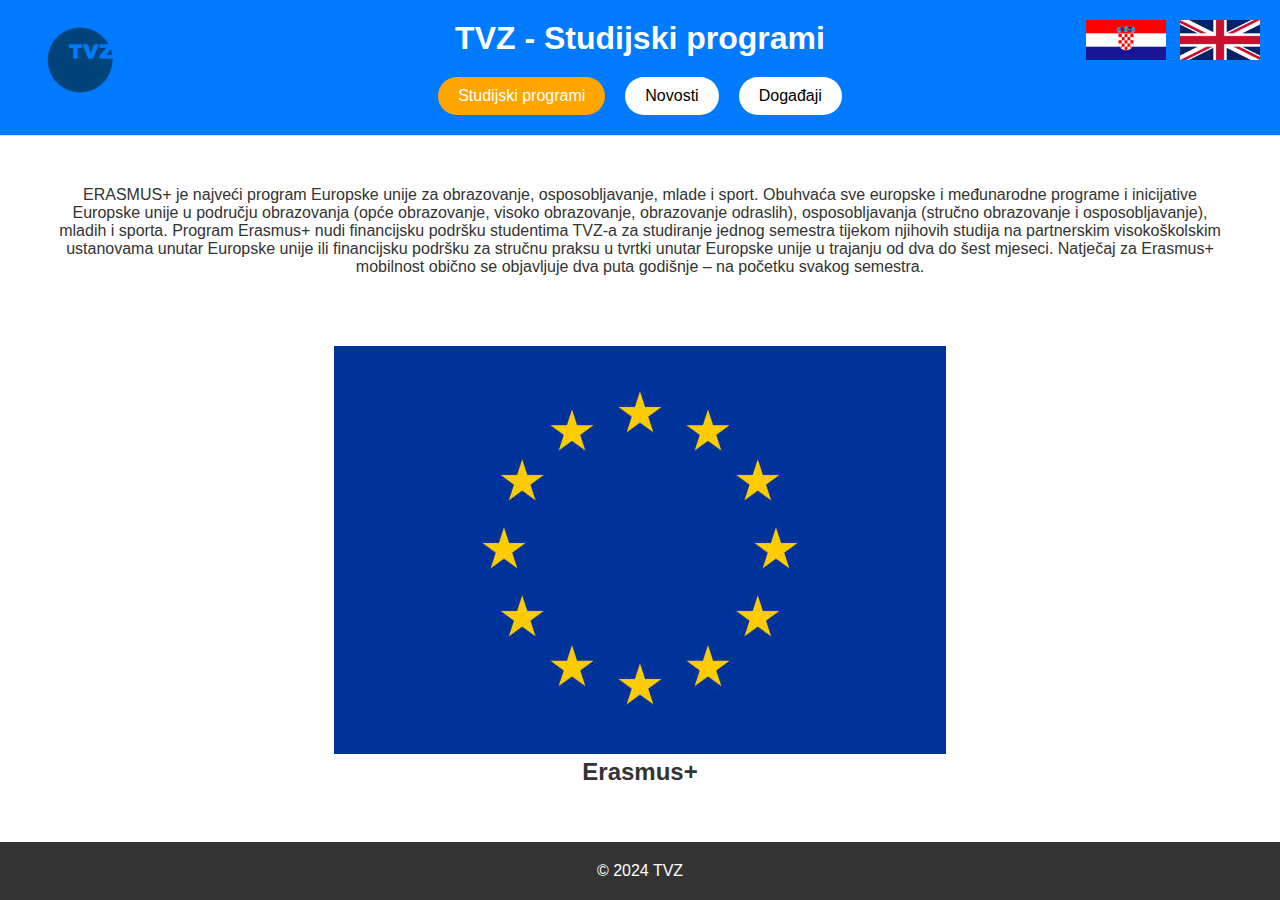
<file: index.html>
<!DOCTYPE html>
<html lang="hr">
<head>
    <meta charset="UTF-8">
    <meta name="viewport" content="width=device-width, initial-scale=1.0">
    <title>Erasmus+ Razmjena nastavnika</title>
    <link rel="stylesheet" href="style.css">
</head>
<body>
    <header>
        <div class="logo">
            <img src="images/logo.png" alt="Logo">
        </div>
        <h1>TVZ - Studijski programi</h1>
        <div class="flags">
            <a href="#" id="hr-flag"><img src="images/CRO.png" alt="Croatian Flag"></a>
            <a href="#" id="eng-flag"><img src="images/UK.png" alt="English Flag"></a>
        </div>
        <nav>
            <ul class="nav-center">
                <li class="dropdown active">
                    <a href="#">Studijski programi</a>
                    <div class="dropdown-content">
                        <a href="akademski.html">Akademski programi</a>
                        <a href="studijski.html">Studijski programi</a>
                    </div>
                </li>
                <li><a href="novosti.html">Novosti</a></li>
                <li><a href="dogadaji.html">Događaji</a></li>
            </ul>
        </nav>
    </header>

    <main>
        <section class="erasmus-description">
            <p>ERASMUS+ je najveći program Europske unije za obrazovanje, osposobljavanje, mlade i sport. Obuhvaća sve europske i međunarodne programe i inicijative Europske unije u području obrazovanja (opće obrazovanje, visoko obrazovanje, obrazovanje odraslih), osposobljavanja (stručno obrazovanje i osposobljavanje), mladih i sporta. Program Erasmus+ nudi financijsku podršku studentima TVZ-a za studiranje jednog semestra tijekom njihovih studija na partnerskim visokoškolskim ustanovama unutar Europske unije ili financijsku podršku za stručnu praksu u tvrtki unutar Europske unije u trajanju od dva do šest mjeseci. Natječaj za Erasmus+ mobilnost obično se objavljuje dva puta godišnje – na početku svakog semestra.</p>
        </section>

        <section class="erasmus">
            <div class="erasmus-content">
                <img src="images/EU.jpg" alt="Zastava Europske unije">
                <div class="erasmus-text">
                    <h2>Erasmus+</h2>
                </div>
            </div>
        </section>
    </main>

    <footer>
        <p>&copy; 2024 TVZ</p>
    </footer>

    <script>
        const hrFlag = document.getElementById('hr-flag');
        const engFlag = document.getElementById('eng-flag');

        hrFlag.addEventListener('click', function(event) {
            event.preventDefault();
            localStorage.setItem('language', 'hr');
            updateLanguage();
        });

        engFlag.addEventListener('click', function(event) {
            event.preventDefault();
            localStorage.setItem('language', 'en');
            updateLanguage();
        });

        document.addEventListener('DOMContentLoaded', function() {
            updateLanguage();
        });

        function updateLanguage() {
            const language = localStorage.getItem('language');
            if (language === 'en') {
                engFlag.href = '#';
                hrFlag.href = 'index.html';
                document.querySelector('.nav-center li.active').classList.remove('active');
                document.querySelectorAll('.nav-center li')[0].classList.add('active');
                translateToEnglish();
            } else {
                hrFlag.href = '#';
                engFlag.href = '#';
                document.querySelector('.nav-center li.active').classList.remove('active');
                document.querySelectorAll('.nav-center li')[0].classList.add('active');
                translateToCroatian();
            }
        }

        function translateToEnglish() {
            document.querySelector('h1').textContent = 'TVZ - Study Programs';
            document.querySelector('.nav-center li:nth-child(1) a').textContent = 'Study Programs';
            document.querySelector('.nav-center li:nth-child(2) a').textContent = 'News';
            document.querySelector('.nav-center li:nth-child(3) a').textContent = 'Events';
            document.querySelector('.erasmus-description p').textContent = `ERASMUS+ is the largest European Union program for education, training, youth, and sport. It encompasses all European and international programs and initiatives of the European Union in the field of education (general education, higher education, adult education), training (vocational education and training), youth, and sport. The Erasmus+ program offers TVZ students financial support for studying one semester during their studies at partner higher education institutions within the European Union or financial support for professional practice in a company within the European Union for a period of two to six months. The Erasmus+ mobility competition is generally announced twice a year – at the beginning of each semester.`;
            document.querySelector('.nav-center li.active').classList.remove('active');
            document.querySelectorAll('.nav-center li')[0].classList.add('active');
        }

        function translateToCroatian() {
            document.querySelector('h1').textContent = 'TVZ - Studijski programi';
            document.querySelector('.nav-center li:nth-child(1) a').textContent = 'Studijski programi';
            document.querySelector('.nav-center li:nth-child(2) a').textContent = 'Novosti';
            document.querySelector('.nav-center li:nth-child(3) a').textContent = 'Događaji';
            document.querySelector('.erasmus-description p').textContent = `ERASMUS+ je najveći program Europske unije za obrazovanje, osposobljavanje, mlade i sport. Obuhvaća sve europske i međunarodne programe i inicijative Europske unije u području obrazovanja (opće obrazovanje, visoko obrazovanje, obrazovanje odraslih), osposobljavanja (stručno obrazovanje i osposobljavanje), mladih i sporta. Program Erasmus+ nudi financijsku podršku studentima TVZ-a za studiranje jednog semestra tijekom njihovih studija na partnerskim visokoškolskim ustanovama unutar Europske unije ili financijsku podršku za stručnu praksu u tvrtki unutar Europske unije u trajanju od dva do šest mjeseci. Natječaj za Erasmus+ mobilnost obično se objavljuje dva puta godišnje – na početku svakog semestra.`;
            document.querySelector('.nav-center li.active').classList.remove('active');
            document.querySelectorAll('.nav-center li')[0].classList.add('active');
        }
    </script>
</body>
</html>
</file>
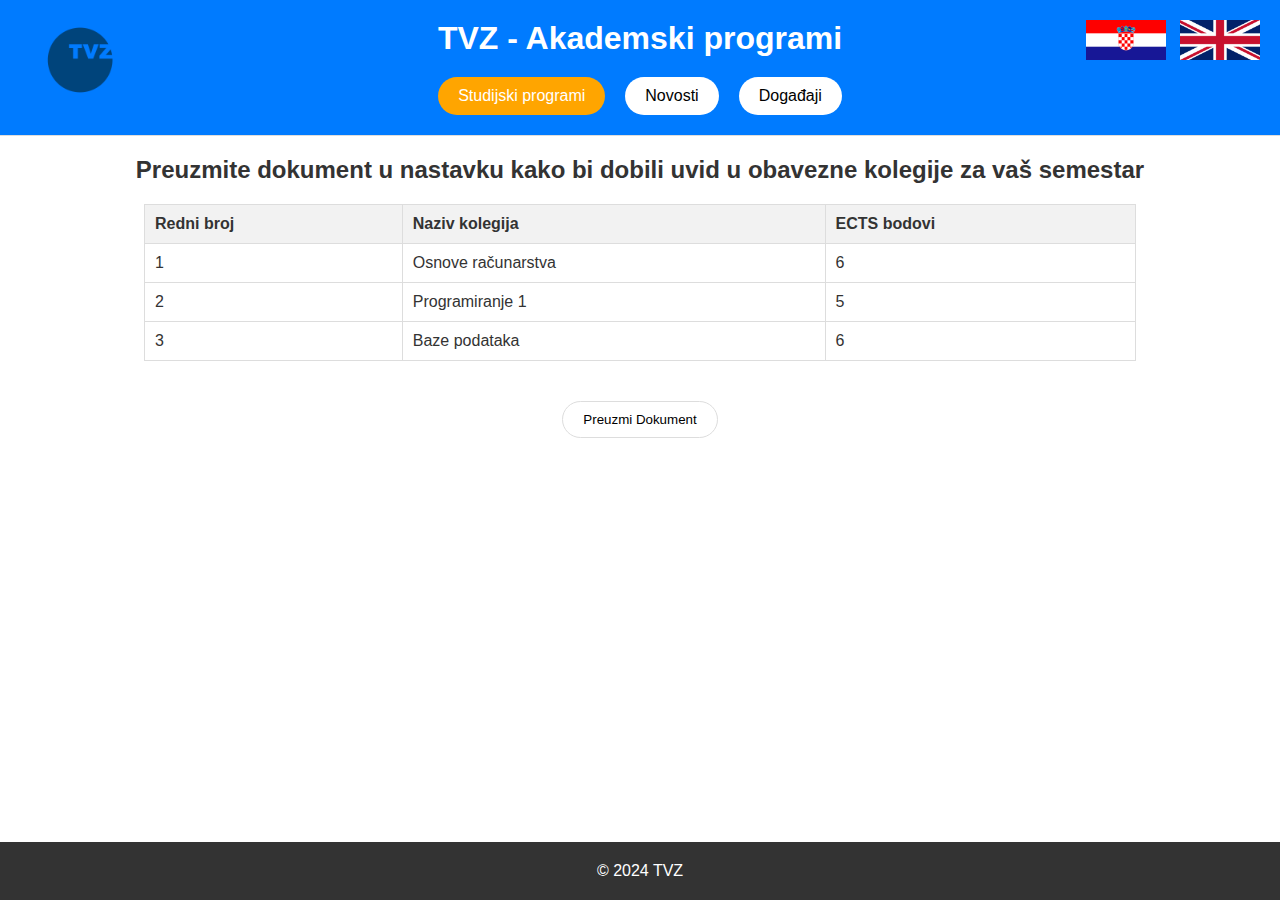
<file: akademski.html>
<!DOCTYPE html>
<html lang="hr">
<head>
    <meta charset="UTF-8">
    <meta name="viewport" content="width=device-width, initial-scale=1.0">
    <title>Akademski programi - TVZ</title>
    <link rel="stylesheet" href="style.css">
</head>
<body>
    <header>
        <div class="logo">
            <img src="images/logo.png" alt="Logo">
        </div>
        <h1>TVZ - Akademski programi</h1>
        <div class="flags">
            <a href="#" id="hr-flag"><img src="images/CRO.png" alt="Croatian Flag"></a>
            <a href="#" id="eng-flag"><img src="images/UK.png" alt="English Flag"></a>
        </div>
        <nav>
            <ul class="nav-center">
                <li class="dropdown">
                    <a href="index.html">Studijski programi</a>
                    <div class="dropdown-content">
                        <a href="akademski.html">Akademski programi</a>
                        <a href="index.html">Studijski programi</a>
                    </div>
                </li>
                <li><a href="novosti.html">Novosti</a></li>
                <li><a href="dogadaji.html">Događaji</a></li>
            </ul>
        </nav>
    </header>

    <main class="container">
        <h2>Preuzmite dokument u nastavku kako bi vidjeli predmete koji odgovaraju za vašu Erasmus+ razmjenu profesora</h2>
        
        <table>
            <thead>
                <tr>
                    <th id="redni-broj-header">Redni broj</th>
                    <th id="naziv-kolegija-header">Naziv kolegija</th>
                    <th id="ects-header">ECTS bodovi</th>
                </tr>
            </thead>
            <tbody>
                <tr>
                    <td>1</td>
                    <td>Osnove računarstva</td>
                    <td>6</td>
                </tr>
                <tr>
                    <td>2</td>
                    <td>Programiranje 1</td>
                    <td>5</td>
                </tr>
                <tr>
                    <td>3</td>
                    <td>Baze podataka</td>
                    <td>6</td>
                </tr>
            </tbody>
        </table>

        <button class="download-btn">Preuzmi Dokument</button>
    </main>

    <footer>
        <p>&copy; 2024 TVZ</p>
    </footer>

    <script>
        const hrFlag = document.getElementById('hr-flag');
        const engFlag = document.getElementById('eng-flag');

        hrFlag.addEventListener('click', function(event) {
            event.preventDefault();
            localStorage.setItem('language', 'hr');
            updateLanguage();
        });

        engFlag.addEventListener('click', function(event) {
            event.preventDefault();
            localStorage.setItem('language', 'en');
            updateLanguage();
        });

        document.addEventListener('DOMContentLoaded', function() {
            updateLanguage();
        });

        function updateLanguage() {
            const language = localStorage.getItem('language');
            if (language === 'en') {
                engFlag.href = '#';
                hrFlag.href = 'akademski.html';
                translateToEnglish();
            } else {
                hrFlag.href = '#';
                engFlag.href = 'akademski.html';
                translateToCroatian();
            }
            updateActiveState();
        }

        function translateToEnglish() {
            document.querySelector('h1').textContent = 'TVZ - Academic Programs';
            document.querySelector('.nav-center li:nth-child(1) a').textContent = 'Study Programs';
            document.querySelector('.dropdown-content a:nth-child(1)').textContent = 'Academic Programs';
            document.querySelector('.dropdown-content a:nth-child(2)').textContent = 'Study Programs';
            document.querySelector('.nav-center li:nth-child(2) a').textContent = 'News';
            document.querySelector('.nav-center li:nth-child(3) a').textContent = 'Events';
            document.querySelector('main h2').textContent = 'Download the document below to see the full list of all compolsory subjects for your semester';
            document.getElementById('redni-broj-header').textContent = 'Serial Number';
            document.getElementById('naziv-kolegija-header').textContent = 'Course Name';
            document.getElementById('ects-header').textContent = 'ECTS Points';
            const tableRows = document.querySelectorAll('tbody tr');
            tableRows[0].querySelector('td:nth-child(2)').textContent = 'Basics of Computing';
            tableRows[1].querySelector('td:nth-child(2)').textContent = 'Programming 1';
            tableRows[2].querySelector('td:nth-child(2)').textContent = 'Databases';
            document.querySelector('.download-btn').textContent = 'Download Document';
        }

        function translateToCroatian() {
            document.querySelector('h1').textContent = 'TVZ - Akademski programi';
            document.querySelector('.nav-center li:nth-child(1) a').textContent = 'Studijski programi';
            document.querySelector('.dropdown-content a:nth-child(1)').textContent = 'Akademski programi';
            document.querySelector('.dropdown-content a:nth-child(2)').textContent = 'Studijski programi';
            document.querySelector('.nav-center li:nth-child(2) a').textContent = 'Novosti';
            document.querySelector('.nav-center li:nth-child(3) a').textContent = 'Događaji';
            document.querySelector('main h2').textContent = 'Preuzmite dokument u nastavku kako bi dobili uvid u obavezne kolegije za vaš semestar';
            document.getElementById('redni-broj-header').textContent = 'Redni broj';
            document.getElementById('naziv-kolegija-header').textContent = 'Naziv kolegija';
            document.getElementById('ects-header').textContent = 'ECTS bodovi';
            const tableRows = document.querySelectorAll('tbody tr');
            tableRows[0].querySelector('td:nth-child(2)').textContent = 'Osnove računarstva';
            tableRows[1].querySelector('td:nth-child(2)').textContent = 'Programiranje 1';
            tableRows[2].querySelector('td:nth-child(2)').textContent = 'Baze podataka';
            document.querySelector('.download-btn').textContent = 'Preuzmi Dokument';
        }

        function updateActiveState() {
            const activeItem = document.querySelector('.nav-center li.active');
            if (activeItem) {
                activeItem.classList.remove('active');
            }
            document.querySelectorAll('.nav-center li')[0].classList.add('active');
        }
    </script>
</body>
</html>
</file>
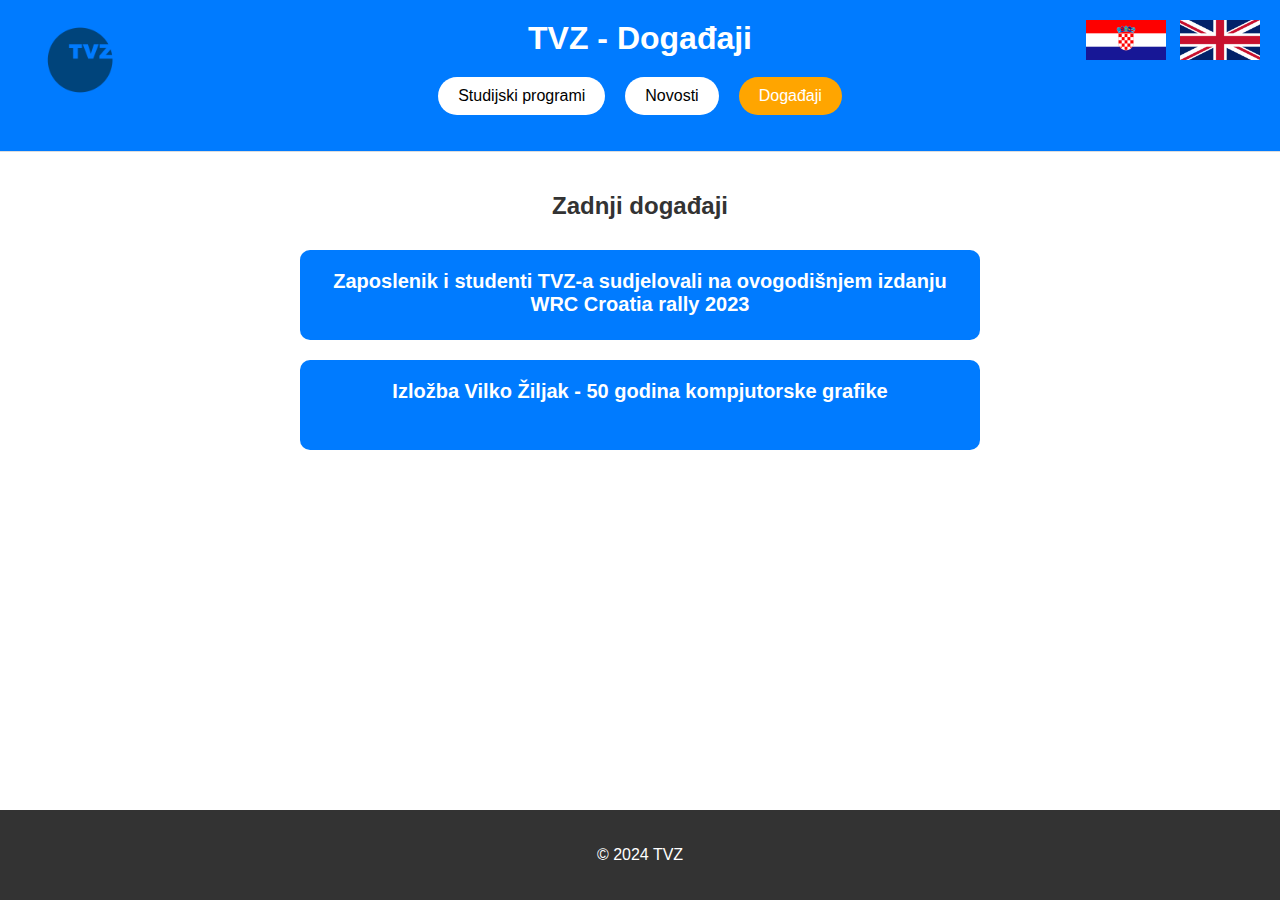
<file: dogadaji.html>
<!DOCTYPE html>
<html lang="hr">
<head>
    <meta charset="UTF-8">
    <meta name="viewport" content="width=device-width, initial-scale=1.0">
    <title>Događaji - TVZ</title>
    <link rel="stylesheet" href="events.css">
</head>
<body>
    <header>
        <div class="logo">
            <img src="images/logo.png" alt="Logo">
        </div>
        <h1>TVZ - Događaji</h1>
        <div class="flags">
            <a href="#" id="hr-flag"><img src="images/CRO.png" alt="Croatian Flag"></a>
            <a href="#" id="eng-flag"><img src="images/UK.png" alt="English Flag"></a>
        </div>
        <nav>
            <ul class="nav-center">
                <li class="dropdown">
                    <a href="index.html">Studijski programi</a>
                    <div class="dropdown-content">
                        <a href="akademski.html">Akademski programi</a>
                        <a href="studijski.html">Studijski programi</a>
                    </div>
                </li>
                <li><a href="novosti.html">Novosti</a></li>
                <li class="active"><a href="#">Događaji</a></li>
            </ul>
        </nav>
    </header>

    <main class="container">
        <h2>Zadnji događaji</h2>

        <section class="card">
            <h3>Zaposlenik i studenti TVZ-a sudjelovali na ovogodišnjem izdanju WRC Croatia rally 2023</h3>
        </section>

        <section class="card">
            <h3>Izložba Vilko Žiljak - 50 godina kompjutorske grafike</h3>
        </section>
    </main>

    <footer>
        <p>&copy; 2024 TVZ</p>
    </footer>

    <script>
        const hrFlag = document.getElementById('hr-flag');
        const engFlag = document.getElementById('eng-flag');

        hrFlag.addEventListener('click', function(event) {
            event.preventDefault();
            localStorage.setItem('language', 'hr');
            updateLanguage();
        });

        engFlag.addEventListener('click', function(event) {
            event.preventDefault();
            localStorage.setItem('language', 'en');
            updateLanguage();
        });

        document.addEventListener('DOMContentLoaded', function() {
            updateLanguage();
        });

        function updateLanguage() {
            const language = localStorage.getItem('language');
            if (language === 'en') {
                engFlag.href = '#';
                hrFlag.href = 'dogadaji.html';
                translateToEnglish();
            } else {
                hrFlag.href = '#';
                engFlag.href = 'events.html';
                translateToCroatian();
            }
            updateActiveState();
        }

        function translateToEnglish() {
            document.querySelector('h1').textContent = 'TVZ - Events';
            document.querySelector('.nav-center li:nth-child(1) a').textContent = 'Study Programs';
            document.querySelector('.nav-center li:nth-child(2) a').textContent = 'News';
            document.querySelector('.nav-center li:nth-child(3) a').textContent = 'Events';
            const cards = document.querySelectorAll('.card');
            cards[0].querySelector('h3').textContent = 'TVZ employees and students participated in this year\'s WRC Croatia rally 2023';
            cards[1].querySelector('h3').textContent = 'Exhibition Vilko Žiljak - 50 years of computer graphics';
        }

        function translateToCroatian() {
            document.querySelector('h1').textContent = 'TVZ - Događaji';
            document.querySelector('.nav-center li:nth-child(3) a').textContent = 'Studijski programi';
            document.querySelector('.nav-center li:nth-child(2) a').textContent = 'Novosti';
            document.querySelector('.nav-center li:nth-child(3) a').textContent = 'Događaji';
            const cards = document.querySelectorAll('.card');
            cards[0].querySelector('h3').textContent = 'Zaposlenik i studenti TVZ-a sudjelovali na ovogodišnjem izdanju WRC Croatia rally 2023';
            cards[1].querySelector('h3').textContent = 'Izložba Vilko Žiljak - 50 godina kompjutorske grafike';
        }

        function updateActiveState() {
            const language = localStorage.getItem('language');
            if (language === 'en') {
                document.querySelector('.nav-center li.active').classList.remove('active');
                document.querySelectorAll('.nav-center li')[2].classList.add('active');
            } else {
                document.querySelector('.nav-center li.active').classList.remove('active');
                document.querySelectorAll('.nav-center li')[2].classList.add('active');
            }
        }
    </script>
</body>
</html>
</file>
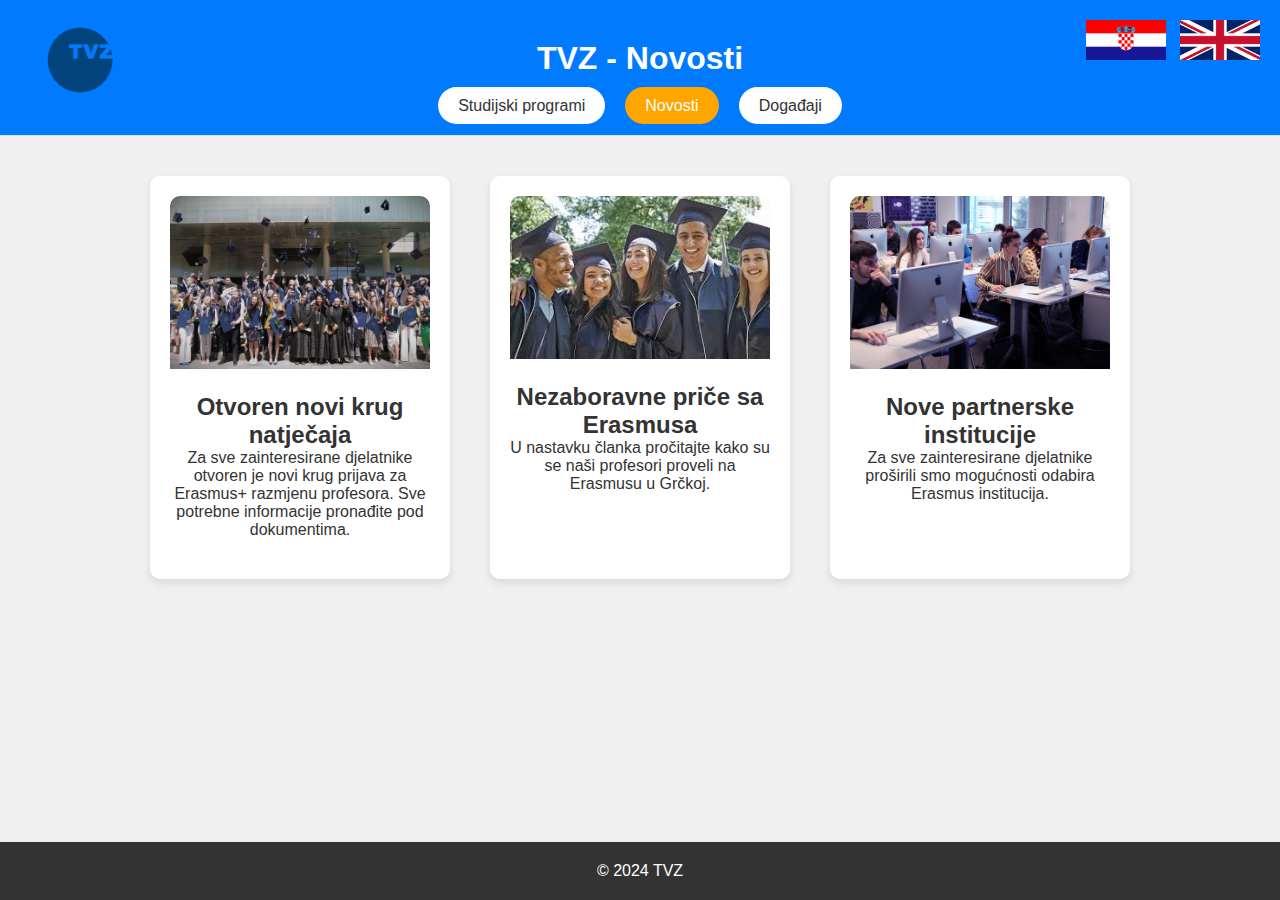
<file: novosti.html>
<!DOCTYPE html>
<html lang="hr">
<head>
    <meta charset="UTF-8">
    <meta name="viewport" content="width=device-width, initial-scale=1.0">
    <title>Novosti - TVZ</title>
    <link rel="stylesheet" href="news.css">
</head>
<body>
    <header>
        <div class="logo">
            <img src="images/logo.png" alt="Logo">
        </div>
        <h1>TVZ - Novosti</h1>
        <div class="flags">
            <a href="#" id="hr-flag"><img src="images/CRO.png" alt="Croatian Flag"></a>
            <a href="#" id="eng-flag"><img src="images/UK.png" alt="English Flag"></a>
        </div>
        <nav>
            <ul class="nav-center">
                <li class="dropdown">
                    <a href="index.html">Studijski programi</a>
                    <div class="dropdown-content">
                        <a href="akademski.html">Akademski programi</a>
                        <a href="studijski.html">Studijski programi</a>
                    </div>
                </li>
                <li class="active"><a href="#">Novosti</a></li>
                <li><a href="dogadaji.html">Događaji</a></li>
            </ul>
        </nav>
    </header>

    <main class="container">
        <section class="card">
            <img src="images/card1.jpg" alt="Vijest 1">
            <h2>Početak prijava</h2>
            <p>Požuri i zauzmi svoje mjesto te se pridruži studiranju s ostalim Erasmus studentima na Veleučilištu.</p>
        </section>
    
        <section class="card">
            <img src="images/card2.jpg" alt="Vijest 2">
            <h2>Nezaboravne priče sa Erasmusa</h2>
            <p>U nastavku članka pročitajte kako su se naši profesori proveli na Erasmusu u Grčkoj.</p>
        </section>
    
        <section class="card">
            <img src="images/inro_mac_lab.png" alt="Vijest 3">
            <h2>Pametno investiramo</h2>
            <p>Godinama investiramo u naše učionice kako bi učenje i boravak bili na najboljoj razini.</p>
        </section>
    </main>
    

    <footer>
        <p>&copy; 2024 TVZ</p>
    </footer>

    <script>
        const hrFlag = document.getElementById('hr-flag');
        const engFlag = document.getElementById('eng-flag');

        hrFlag.addEventListener('click', function(event) {
            event.preventDefault();
            localStorage.setItem('language', 'hr');
            updateLanguage();
        });

        engFlag.addEventListener('click', function(event) {
            event.preventDefault();
            localStorage.setItem('language', 'en');
            updateLanguage();
        });

        document.addEventListener('DOMContentLoaded', function() {
            updateLanguage();
        });

        function updateLanguage() {
            const language = localStorage.getItem('language');
            if (language === 'en') {
                engFlag.href = '#';
                hrFlag.href = 'news.html';
                translateToEnglish();
            } else {
                hrFlag.href = '#';
                engFlag.href = 'index.html';
                translateToCroatian();
            }
            updateActiveState();
        }

        function translateToEnglish() {
            document.querySelector('h1').textContent = 'TVZ - News';
            document.querySelector('.nav-center li:nth-child(1) a').textContent = 'Study Programs';
            document.querySelector('.nav-center li:nth-child(2) a').textContent = 'News';
            document.querySelector('.nav-center li:nth-child(3) a').textContent = 'Events';
            const cards = document.querySelectorAll('.card');
            cards[0].querySelector('h2').textContent = 'Open call for new competition round';
            cards[0].querySelector('p').textContent = 'A new round of applications for the Erasmus+ exchange for professors is now open. Find all the necessary information under the documents section.';
            cards[1].querySelector('h2').textContent = 'Unforgettable stories from Erasmus';
            cards[1].querySelector('p').textContent = 'Read on to find out how our professors enjoyed their time on Erasmus in Greece.';
            cards[2].querySelector('h2').textContent = 'New partner institutions';
            cards[2].querySelector('p').textContent = 'We have expanded the selection of Erasmus institutions available for interested faculty members.';
        }

        function translateToCroatian() {
            document.querySelector('h1').textContent = 'TVZ - Novosti';
            document.querySelector('.nav-center li:nth-child(1) a').textContent = 'Studijski programi';
            document.querySelector('.nav-center li:nth-child(2) a').textContent = 'Novosti';
            document.querySelector('.nav-center li:nth-child(3) a').textContent = 'Događaji';
            const cards = document.querySelectorAll('.card');
            cards[0].querySelector('h2').textContent = 'Otvoren novi krug natječaja';
            cards[0].querySelector('p').textContent = 'Za sve zainteresirane djelatnike otvoren je novi krug prijava za Erasmus+ razmjenu profesora. Sve potrebne informacije pronađite pod dokumentima.';
            cards[1].querySelector('h2').textContent = 'Nezaboravne priče sa Erasmusa';
            cards[1].querySelector('p').textContent = 'U nastavku članka pročitajte kako su se naši profesori proveli na Erasmusu u Grčkoj.';
            cards[2].querySelector('h2').textContent = 'Nove partnerske institucije';
            cards[2].querySelector('p').textContent = 'Za sve zainteresirane djelatnike proširili smo mogućnosti odabira Erasmus institucija.';
        }

        function updateActiveState() {
            const language = localStorage.getItem('language');
            if (language === 'en') {
                document.querySelector('.nav-center li.active').classList.remove('active');
                document.querySelectorAll('.nav-center li')[1].classList.add('active');
            } else {
                document.querySelector('.nav-center li.active').classList.remove('active');
                document.querySelectorAll('.nav-center li')[1].classList.add('active');
            }
        }
    </script>
</body>
</html>
</file>
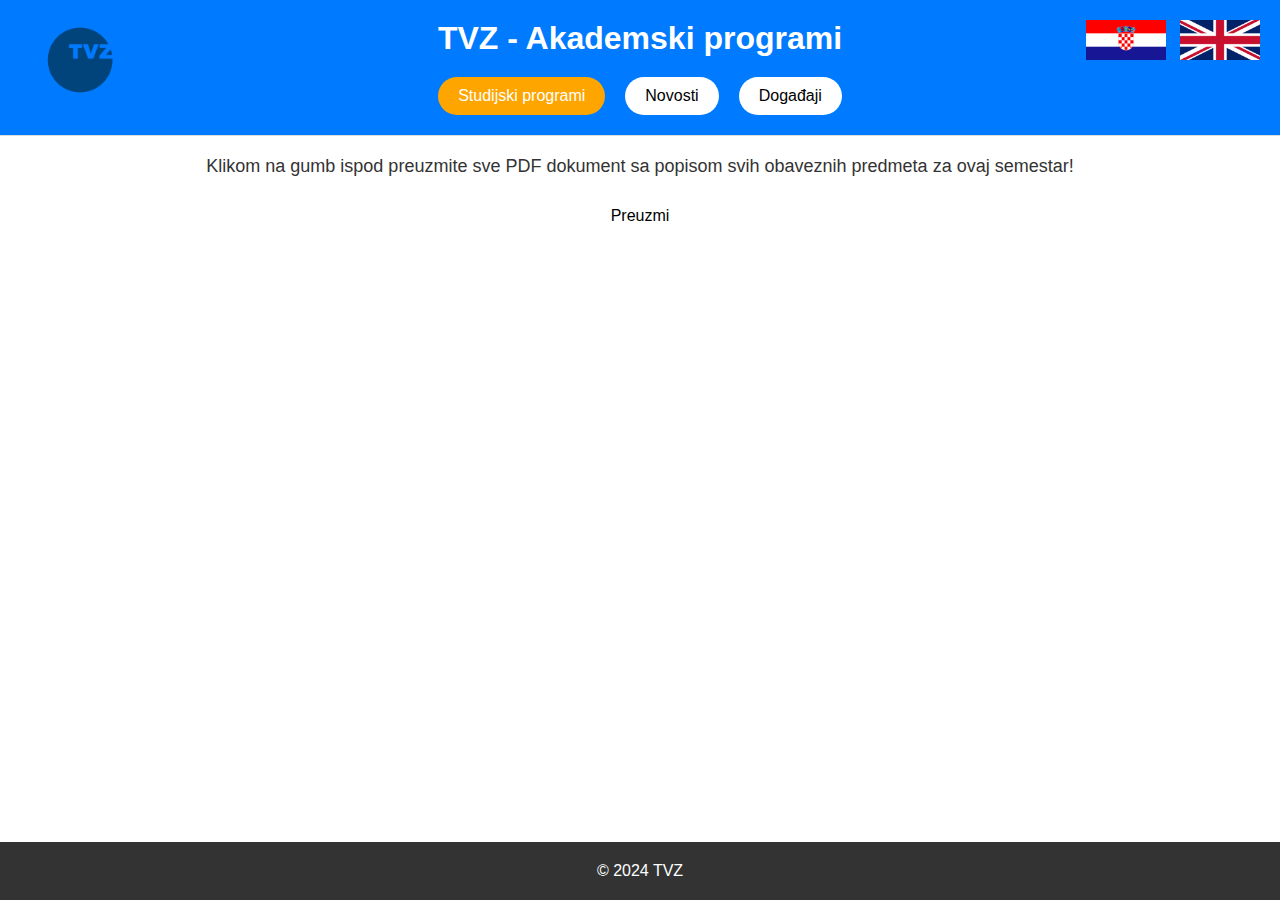
<file: studijski.html>
<!DOCTYPE html>
<html lang="hr">
<head>
    <meta charset="UTF-8">
    <meta name="viewport" content="width=device-width, initial-scale=1.0">
    <title>Akademski programi - TVZ</title>
    <link rel="stylesheet" href="style.css">
    <link rel="stylesheet" href="akademski.css">
</head>
<body>
    <header>
        <div class="logo">
            <img src="images/logo.png" alt="Logo">
        </div>
        <h1>TVZ - Akademski programi</h1>
        <div class="flags">
            <a href="#" id="hr-flag"><img src="images/CRO.png" alt="Croatian Flag"></a>
            <a href="#" id="eng-flag"><img src="images/UK.png" alt="English Flag"></a>
        </div>
        <nav>
            <ul class="nav-center">
                <li class="dropdown">
                    <a href="index.html">Studijski programi</a>
                    <div class="dropdown-content">
                        <a href="akademski.html">Akademski programi</a>
                        <a href="studijski.html">Studijski programi</a>
                    </div>
                </li>
                <li><a href="novosti.html">Novosti</a></li>
                <li><a href="dogadaji.html">Događaji</a></li>
            </ul>
        </nav>
    </header>

    <main class="container">
        <p>Klikom na gumb ispod preuzmite sve potrebene dokumenete 
            kako bi započeli vašu prijavu za Erasmus+ razmjenu profesora!</p>
        <a href="dokument.pdf" class="btn">Preuzmi dokumente</a>
    </main>

    <footer>
        <p>&copy; 2024 TVZ</p>
    </footer>

    <script>
        const hrFlag = document.getElementById('hr-flag');
        const engFlag = document.getElementById('eng-flag');

        hrFlag.addEventListener('click', function(event) {
            event.preventDefault();
            localStorage.setItem('language', 'hr');
            updateLanguage();
        });

        engFlag.addEventListener('click', function(event) {
            event.preventDefault();
            localStorage.setItem('language', 'en');
            updateLanguage();
        });

        document.addEventListener('DOMContentLoaded', function() {
            updateLanguage();
        });

        function updateLanguage() {
            const language = localStorage.getItem('language');
            if (language === 'en') {
                engFlag.href = '#';
                hrFlag.href = 'akademski.html';
                translateToEnglish();
            } else {
                hrFlag.href = '#';
                engFlag.href = 'academic.html';
                translateToCroatian();
            }
            updateActiveState();
        }

        function translateToEnglish() {
            document.querySelector('h1').textContent = 'TVZ - Academic Programs';
            document.querySelector('.nav-center li:nth-child(1) a').textContent = 'Study Programs';
            document.querySelector('.dropdown-content a:nth-child(1)').textContent = 'Academic Programs';
            document.querySelector('.dropdown-content a:nth-child(2)').textContent = 'Study Programs';
            document.querySelector('.nav-center li:nth-child(2) a').textContent = 'News';
            document.querySelector('.nav-center li:nth-child(3) a').textContent = 'Events';
            document.querySelector('main p').textContent = 'Click the button below to download the list of all compulsory subjects for this semester!';
            document.querySelector('.btn').textContent = 'Download';
        }

        function translateToCroatian() {
            document.querySelector('h1').textContent = 'TVZ - Akademski programi';
            document.querySelector('.nav-center li:nth-child(1) a').textContent = 'Studijski programi';
            document.querySelector('.dropdown-content a:nth-child(1)').textContent = 'Akademski programi';
            document.querySelector('.dropdown-content a:nth-child(2)').textContent = 'Studijski programi';
            document.querySelector('.nav-center li:nth-child(2) a').textContent = 'Novosti';
            document.querySelector('.nav-center li:nth-child(3) a').textContent = 'Događaji';
            document.querySelector('main p').textContent = 'Klikom na gumb ispod preuzmite sve PDF dokument sa popisom svih obaveznih predmeta za ovaj semestar!';
            document.querySelector('.btn').textContent = 'Preuzmi';
        }

        function updateActiveState() {
            const activeItem = document.querySelector('.nav-center li.active');
            if (activeItem) {
                activeItem.classList.remove('active');
            }
            document.querySelectorAll('.nav-center li')[0].classList.add('active');
        }
    </script>
</body>
</html>
</file>
<file: style.css>
*{
    box-sizing: border-box;
    margin: 0;
    padding: 0;
}

body {
    font-family: sans-serif;
    margin: 0;
    padding: 0;
    background-color: #fff;
    color: #333;
    display: flex;
    flex-direction: column;
    min-height: 100vh;
    box-sizing: border-box;
}

header {
    background-color: #007bff;
    padding: 20px;
    text-align: center;
    position: relative;
    border-bottom: 1px solid #ddd;
}

.logo {
    position: absolute;
    top: 20px;
    left: 20px;
}

.logo img {
    width: 120px;
    height: auto;
}

.flags {
    position: absolute;
    top: 20px;
    right: 20px;
}

.flags img {
    width: 80px;
    height: auto;
    margin-left: 10px;
}

h1 {
    margin: 0;
    color: #fff;
}

nav {
    margin-top: 20px;
}

.nav-center {
    list-style: none;
    padding: 0;
    display: flex;
    justify-content: center;
    align-items: center;
}

.nav-center li {
    margin: 0 10px;
    position: relative;
}

nav a {
    color: #000;
    text-decoration: none;
    padding: 10px 20px;
    border-radius: 20px;
    background-color: #fff;
    transition: background-color 0.3s ease, color 0.3s ease;
    display: inline-block;
}

nav a:hover {
    background-color: #a3c4e0;
    color: #000;
}

nav .dropdown-content {
    display: none;
    position: absolute;
    background-color: #fff;
    min-width: 160px;
    box-shadow: 0px 8px 16px 0px rgba(0,0,0,0.2);
    z-index: 1;
    top: 40px;
    left: 0;
}

nav .dropdown-content a {
    color: #000;
    padding: 12px 16px;
    text-decoration: none;
    display: block;
    border-radius: 0;
}

nav .dropdown-content a:hover {
    background-color: #a3c4e0;
}

nav .dropdown:hover .dropdown-content {
    display: block;
}

.nav-center li.active a {
    background-color: orange;
    color: #fff;
}

.nav-center li:not(.active) a {
    background-color: #fff;
    color: #000;
}

.erasmus-description {
    text-align: center;
    align-items: center;
    justify-content: center;
    padding: 50px;
}

.erasmus {
    display: flex;
    flex-direction: column;
    align-items: center;
    justify-content: center;
    margin-top: 20px;
    text-align: center;
}

footer {
    background-color: #333;
    color: #fff;
    padding: 20px;
    text-align: center;
    margin-top: auto;
}

.container {
    display: flex;
    flex-direction: column;
    align-items: center;
    padding: 20px;
}

.card {
    background-color: #007bff;
    color: white;
    padding: 20px;
    margin: 10px;
    border-radius: 10px;
    max-width: 300px;
    text-align: center;
}

.card h2 {
    font-size: 30px;
}

table {
    width: 80%;
    margin: 20px 0;
    border-collapse: collapse;
}

table, th, td {
    border: 1px solid #ddd;
}

th, td {
    padding: 10px;
    text-align: left;
}

th {
    background-color: #f2f2f2;
}

button.download-btn {
    background-color: #fff;
    color: #000;
    border: 1px solid #ddd;
    border-radius: 20px;
    padding: 10px 20px;
    margin: 20px 0;
    cursor: pointer;
    transition: background-color 0.3s ease, color 0.3s ease;
}

button.download-btn:hover {
    background-color: #a3c4e0;
    color: #000;
}

@media (max-width: 768px) {
    .container {
        flex-direction: column;
        align-items: center;
    }
}
</file>
<file: events.css>
body {
    font-family: sans-serif;
    margin: 0;
    padding: 0;
    background-color: #fff;
    color: #333;
    display: flex;
    flex-direction: column;
    min-height: 100vh;
    box-sizing: border-box;
}

header {
    background-color: #007bff;
    padding: 20px;
    text-align: center;
    position: relative;
    border-bottom: 1px solid #ddd;
}

.logo {
    position: absolute;
    top: 20px;
    left: 20px;
}

.logo img {
    width: 120px;
    height: auto;
}

.flags {
    position: absolute;
    top: 20px;
    right: 20px;
}

.flags img {
    width: 80px;
    height: auto;
    margin-left: 10px;
}

h1 {
    margin: 0;
    color: white;
}

nav {
    margin-top: 20px;
}

.nav-center {
    list-style: none;
    padding: 0;
    display: flex;
    justify-content: center;
    align-items: center;
}

.nav-center li {
    margin: 0 10px;
    position: relative;
}

nav a {
    color: black; 
    text-decoration: none;
    padding: 10px 20px;
    border-radius: 20px;
    background-color: white;
    transition: background-color 0.3s ease;
    display: inline-block;
}


.nav-center li.active a {
    background-color: orange; 
    color: #fff; 
}

.nav-center li:not(.active) a {
    background-color: white;
    color: black;
}

.dropdown-content {
    display: none;
    position: absolute;
    background-color: #007bff;
    min-width: 160px;
    box-shadow: 0px 8px 16px 0px rgba(0,0,0,0.2);
    z-index: 1;
    border-radius: 10px;
}

.dropdown-content a {
    color: white;
    padding: 12px 16px;
    text-decoration: none;
    display: block;
}


.nav-center li:hover .dropdown-content {
    display: block;
}

.btn {
    background-color: #007bff;
    color: #fff;
    padding: 10px 20px;
    border: none;
    border-radius: 20px;
    cursor: pointer;
    text-decoration: none;
}

footer {
    background-color: #333;
    color: #fff;
    padding: 20px;
    text-align: center;
    margin-top: auto;
}

.container {
    display: flex;
    flex-direction: column;
    align-items: center;
    padding: 20px;
}

h2 {
    text-align: center;
}

.card {
    background-color: #007bff;
    color: white;
    padding: 20px;
    margin: 10px;
    border-radius: 10px;
    text-align: center;
    width: 50vw;
    height: 50px; 
}

.card h3 {
    font-size: 20px;
    margin: 0;
}

@media (max-width: 768px) {
    .container {
        flex-direction: column;
        align-items: center;
    }

    .card {
        width: 100%;
    }
}
</file>
<file: news.css>
* {
    margin: 0;
    padding: 0;
    box-sizing: border-box;
}

body {
    font-family: Arial, sans-serif;
    background-color: #f0f0f0;
    color: #333;
}

.container {
    max-width: 1200px;
    margin: 0 auto;
    padding: 20px;
    display: flex;
    flex-wrap: wrap;
    justify-content: center;
}

header {
    background-color: #007bff;
    color: #fff;
    padding: 20px;
    text-align: center;
    border-bottom: 1px solid #ddd;
}

.logo {
    position: absolute;
    top: 20px;
    left: 20px;
}

.logo img {
    width: 120px;
    height: auto;
}

.flags {
    position: absolute;
    top: 20px;
    right: 20px;
}

.flags img {
    width: 80px;
    height: auto;
    margin-left: 10px;
}

h1 {
    margin-top: 20px;
    margin-bottom: 10px;
}

.nav-center {
    list-style: none;
    display: flex;
    justify-content: center;
    margin-top: 20px;
}

.nav-center li {
    margin: 0 10px;
}

.nav-center a {
    padding: 10px 20px;
    border-radius: 20px;
    background-color: white;
    text-decoration: none;
    color: #333;
    transition: background-color 0.3s ease;
}

.nav-center a:hover {
    background-color: #a3c4e0;
}

.nav-center li.active a {
    background-color: orange;
    color: #fff;
}

.nav-center .dropdown {
    position: relative;
}

.nav-center .dropdown-content {
    display: none;
    position: absolute;
    background-color: #007bff;
    min-width: 160px;
    box-shadow: 0px 8px 16px 0px rgba(0,0,0,0.2);
    z-index: 1;
    border-radius: 10px;
}

.nav-center .dropdown-content a {
    color: white;
    padding: 12px 16px;
    text-decoration: none;
    display: block;
}

.nav-center .dropdown-content a:hover {
    background-color: #a3c4e0;
}

.nav-center .dropdown:hover .dropdown-content {
    display: block;
}

.card {
    background-color: #fff;
    color: #333;
    padding: 20px;
    margin: 20px;
    border-radius: 10px;
    box-shadow: 0 4px 8px rgba(0,0,0,0.1);
    max-width: 300px;
    text-align: center;
    transition: transform 0.3s ease;
    position: relative;
}

.card:hover {
    transform: translateY(-5px);
}

.card img {
    width: 100%;
    height: auto;
    border-radius: 10px 10px 0 0;
}

.card h2 {
    margin-top: 20px;
    font-size: 24px;
}

.card p {
    margin-bottom: 20px;
}

footer {
    background-color: #333;
    color: #fff;
    padding: 20px;
    text-align: center;
    margin-top: auto;
    width: 100%;
    position: fixed;
    bottom: 0;
    left: 0;
    z-index: 1000;
}
</file>
<file: akademski.css>
.container {
    display: flex;
    flex-direction: column;
    align-items: center;
    padding: 20px;
}

.container p {
    text-align: center;
    font-size: 18px;
    margin-bottom: 20px;
}

.btn {
    background-color: #fff;
    color: #000;
    padding: 10px 20px;
    border: none;
    border-radius: 20px;
    cursor: pointer;
    text-decoration: none;
    transition: background-color 0.3s ease, color 0.3s ease;
}

.btn:hover {
    background-color: #a3c4e0;
    color: #000; 
}
</file>
